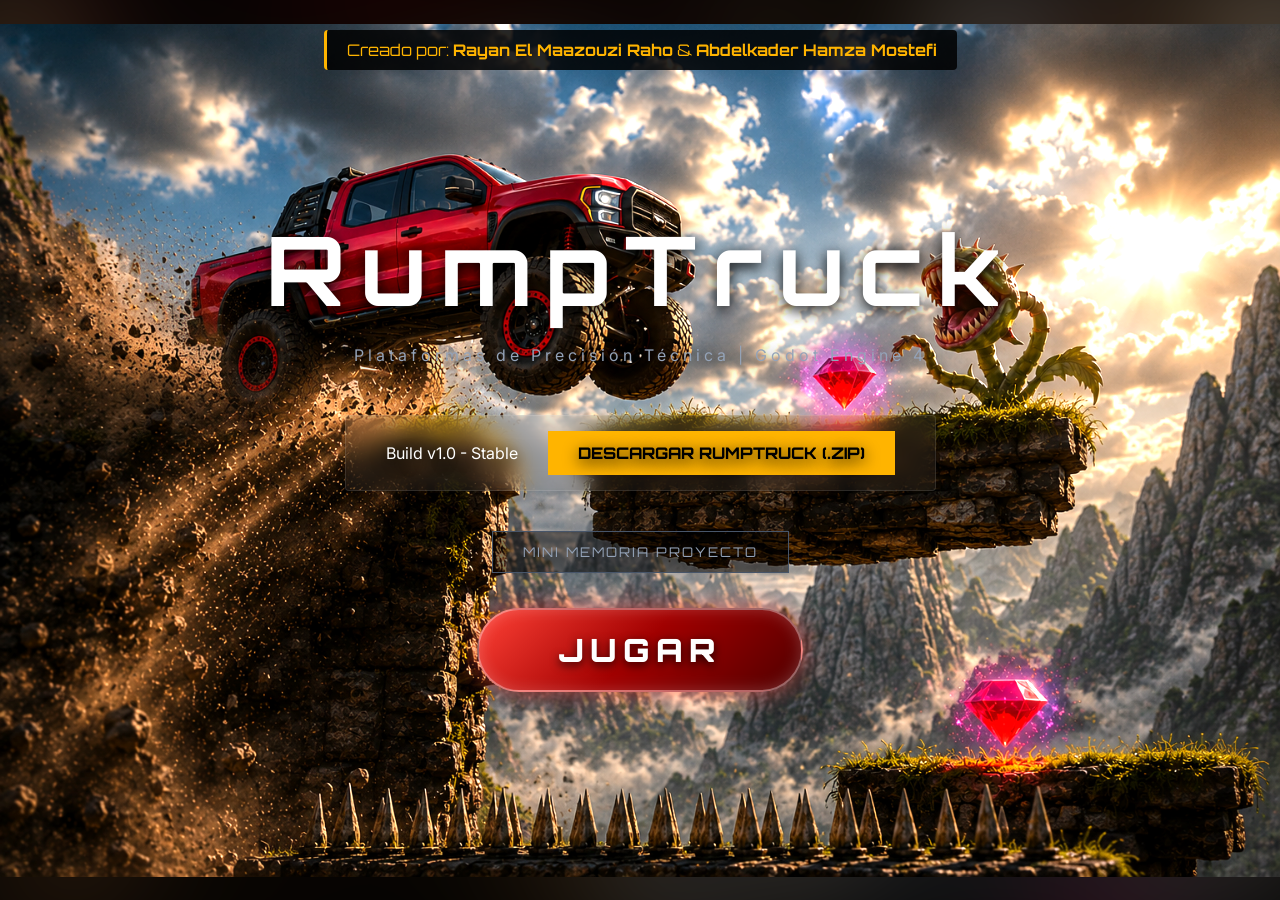
<file: index.html>
<!DOCTYPE html>
<html lang="es">
<head>
    <meta charset="UTF-8">
    <meta name="viewport" content="width=device-width, initial-scale=1.0">
    <title>RumpTruck | Rayan & Abdelkader</title>
    <link rel="stylesheet" href="styles.css">
    <link href="https://fonts.googleapis.com/css2?family=Orbitron:wght@400;700&family=Inter:wght@300;400;600&display=swap" rel="stylesheet">
    <style>
        /* Estilo extra para que el video se vea pro en el modal */
        .video-wrapper {
            width: 100%;
            background: #000;
            border: 2px solid var(--primary);
            border-radius: 8px;
            overflow: hidden;
            box-shadow: 0 0 20px rgba(255, 0, 0, 0.2);
        }
        video {
            display: block;
            width: 100%;
            max-height: 70vh; /* Para que no se corte en pantallas pequeñas */
        }
    </style>
</head>
<body>

    <section id="landing" class="screen">
        <div class="landing-container">
            <div class="top-credits">
                <span>Creado por: <strong>Rayan El Maazouzi Raho</strong> & <strong>Abdelkader Hamza Mostefi</strong></span>
            </div>

            <div class="center-content">
                <h1 class="logo-main">RumpTruck</h1>
                <p class="hero-subtitle">Plataformas de Precisión Técnica | Godot Engine 4</p>
                <div class="download-section">
                    <div class="download-bar">
                        <span class="version-tag">Build v1.0 - Stable</span>
                        <a href="#" class="btn-download">DESCARGAR RUMPTRUCK (.ZIP)</a>
                    </div>
                </div>
                <button class="btn-memoria" onclick="showMemoria()">MINI MEMORIA PROYECTO</button>

                <a href="Juego.html" class="btn-danger">JUGAR</a>
            </div>
        </div>
    </section>

    <section id="memoria-panel" class="screen hidden">
        <nav class="memoria-nav">
            <button class="btn-back" onclick="showLanding()">← VOLVER AL INICIO</button>
            <h2 class="nav-title">Documentación Técnica Completa</h2>
        </nav>
        <div class="container scrollable">
            <div class="cards-grid">
                <div class="card" onclick="openModal('modal-intro')">
                    <div class="card-icon">🎯</div>
                    <h3>Introducción</h3>
                    <p>Origen del proyecto y concepto del Escape Room de terror.</p>
                </div>
                <div class="card" onclick="openModal('modal-contexto')">
                    <div class="card-icon">📋</div>
                    <h3>Contexto y Justificación</h3>
                    <p>Análisis del sector y relevancia académica en SMX.</p>
                </div>
                <div class="card" onclick="openModal('modal-estrategia')">
                    <div class="card-icon">🧠</div>
                    <h3>Estrategia y Planificación</h3>
                    <p>Viabilidad técnica y uso de metodologías Waterfall.</p>
                </div>

                <div class="card card-video" onclick="openModal('modal-video')">
                    <div class="card-icon">🎬</div>
                    <h3>VIDEO DEL PROYECTO</h3>
                    <p>Gameplay y demostración de las mecánicas principales.</p>
                </div>

                <div class="card" onclick="openModal('modal-requisitos')">
                    <div class="card-icon">⚙️</div>
                    <h3>Requisitos y Evolución</h3>
                    <p>Transición del 3D al 2D y problemas de colisiones.</p>
                </div>
                <div class="card" onclick="openModal('modal-tecnologia')">
                    <div class="card-icon">🛠️</div>
                    <h3>Tecnologías y Estructura</h3>
                    <p>Godot 4, GDScript y organización por capas Parallax.</p>
                </div>
                <div class="card card-special" onclick="openModal('modal-fisicas')">
                    <div class="card-icon">🏎️</div>
                    <h3>Físicas y Control</h3>
                    <p>Programación avanzada del vehículo y motor de colisiones.</p>
                </div>
            </div>
        </div>
    </section>

    <div id="modal-overlay" class="hidden" onclick="closeModal()">
        <div class="modal-content" onclick="event.stopPropagation()">
            <button class="close-x" onclick="closeModal()">×</button>
            <div id="modal-body"></div>
        </div>
    </div>

    <template id="content-intro">
        <h2>Introducción</h2>
        <p>Al principio teníamos nuestras dudas entre muchas ideas de proyectos, entre hacerlo en una página web o hacerlo enfocado a otro género, finalmente nos decidimos en el desarrollo de un Escape Room de terror en formato videojuego para PC, en el que el jugador debe escapar de una mansión mientras es perseguido por un monstruo aterrador que intenta atraparlo. La experiencia combina suspense, tensión y resolución de acertijos, ofreciendo al jugador la sensación de ser el protagonista de una historia de terror en primera persona. El juego está dirigido principalmente a un público joven y adulto interesado en experiencias de terror intensas y desafíos mentales.</p>
    </template>

    <template id="content-contexto">
        <h2>Contexto y Justificación</h2>
        <p>En la actualidad, la industria del videojuego se encuentra en una etapa de gran expansión y evolución tecnológica. El acceso a motores gráficos gratuitos y de código abierto como Godot ha permitido que pequeños equipos e incluso desarrolladores individuales puedan crear videojuegos completos con un nivel técnico y visual profesional.</p>
    </template>

    <template id="content-video">
        <h2>Gameplay RumpTruck</h2>
        <div class="video-wrapper">
            <video controls poster="FotoPortada.png">
                <source src="VideoProyecto.mp4" type="video/mp4">
                Tu navegador no soporta la reproducción de videos.
            </video>
        </div>
        <p style="margin-top: 15px; font-size: 0.9em; color: #888;">Demostración técnica de las físicas y el diseño de niveles en Godot 4.</p>
    </template>

    <template id="content-estrategia">
        <h2>Estrategia y Planificación</h2>
        <p>Decidimos crear el videojuego desde una escena vacía, diseñando desde cero la jerarquía de nodos, los scripts de movimiento y el diseño de niveles. Para asegurar el éxito del desarrollo y el cumplimiento de los plazos establecidos, se ha optado por seguir una metodología tradicional en cascada (Waterfall).</p>
    </template>

    <template id="content-requisitos">
        <h2>Requisitos y Evolución</h2>
        <p>Al empezar el proyecto habíamos empezado haciendo un juego 3d, pero a medida que avanzábamos el personaje principal no se movía. Al final, como no entendíamos el error y los profesores dijeron que era mejor un juego 2D, nos decantamos a eso.</p>
    </template>

    <template id="content-tecnologia">
        <h2>Tecnologías y Estructura</h2>
        <p>Elegimos Godot Engine 4 por ser extremadamente ligero y modular. El Fondo (Efecto Parallax) consiste en 4 capas diferentes que se mueven a una velocidad distinta respecto al coche, creando una ilusión de profundidad potente.</p>
    </template>

    <template id="content-fisicas">
        <h2>Programación Avanzada del Vehículo</h2>
        <p>Uso del nodo RigidBody2D. El coche se mueve mediante la aplicación de fuerzas vectoriales, impulsos y torques. Torque en Suelo (500,000) para estabilidad y Torque en Aire (2,000,000) para piruetas acrobáticas.</p>
    </template>

    <script>
        function showMemoria() { 
            document.getElementById('landing').classList.add('hidden'); 
            document.getElementById('memoria-panel').classList.remove('hidden'); 
        }
        function showLanding() { 
            document.getElementById('memoria-panel').classList.add('hidden'); 
            document.getElementById('landing').classList.remove('hidden'); 
        }
        function openModal(type) { 
            const templateId = type.replace('modal-', 'content-'); 
            const content = document.getElementById(templateId).innerHTML; 
            document.getElementById('modal-body').innerHTML = content; 
            document.getElementById('modal-overlay').classList.remove('hidden'); 
        }
        function closeModal() { 
            const video = document.querySelector('#modal-body video');
            if(video) video.pause();
            
            document.getElementById('modal-overlay').classList.add('hidden'); 
        }
    </script>
</body>
</html>
</file>
<file: styles.css>
:root {
    --primary: #ffb400;
    --bg-black: #000000;
    --card: #121418;
    --text: #ffffff;
    --danger: #ff4136;
}

body, html {
    margin: 0; padding: 0;
    height: 100%;
    font-family: 'Inter', sans-serif;
    background-color: var(--bg-black);
    color: var(--text);
    overflow: hidden;
}

.screen { height: 100vh; width: 100%; display: flex; flex-direction: column; }
.hidden { display: none !important; }

/* --- LANDING --- */
#landing {
    position: relative;
    display: flex;
    justify-content: center;
    align-items: center;
    text-align: center;
    overflow: hidden;
}

#landing::before {
    content: "";
    position: absolute;
    top: 0; left: 0; width: 100%; height: 100%;
    background-image: url('FotoPortada.png');
    background-size: cover;
    background-position: center;
    filter: blur(50px) brightness(0.4);
    transform: scale(1.1);
    z-index: 1;
}

#landing::after {
    content: "";
    position: absolute;
    top: 0; left: 0; width: 100%; height: 100%;
    background-image: url('FotoPortada2.png');
    background-size: contain;
    background-position: center;
    background-repeat: no-repeat;
    z-index: 2;
    filter: brightness(1.3);
}

.landing-container { 
    position: relative;
    display: flex; 
    flex-direction: column; 
    align-items: center; 
    justify-content: center;
    width: 100%;
    height: 100%;
    z-index: 10;
}

.top-credits {
    position: absolute;
    top: 30px;
    font-family: 'Orbitron';
    color: var(--primary);
    background: rgba(0,0,0,0.85);
    padding: 10px 20px;
    border-radius: 4px;
    border-left: 3px solid var(--primary);
}

.center-content {
    display: flex;
    flex-direction: column;
    justify-content: center;
    align-items: center;
    text-shadow: 0 4px 15px rgba(0,0,0,1);
}

.logo-main { font-family: 'Orbitron'; font-size: clamp(3rem, 10vw, 6rem); letter-spacing: 15px; margin: 0; }
.hero-subtitle { color: #94a3b8; letter-spacing: 4px; margin-bottom: 50px; }

.download-bar {
    background: rgba(255, 255, 255, 0.05);
    backdrop-filter: blur(10px);
    padding: 15px 40px;
    border-radius: 4px;
    display: flex;
    align-items: center;
    gap: 30px;
    border: 1px solid rgba(255, 255, 255, 0.1);
}

.btn-download {
    background: var(--primary);
    color: #000;
    text-decoration: none;
    font-weight: 800;
    padding: 12px 30px;
    font-family: 'Orbitron';
    transition: 0.3s;
}

.btn-download:hover { transform: scale(1.1); box-shadow: 0 0 30px var(--primary); }

.btn-memoria {
    margin-top: 40px;
    background: rgba(0,0,0,0.5);
    border: 1px solid #475569;
    color: #94a3b8;
    padding: 12px 30px;
    cursor: pointer;
    font-family: 'Orbitron';
    transition: 0.3s;
    text-transform: uppercase;
    letter-spacing: 2px;
    animation: pulse-glow 2s infinite;
}

/* --- BOTÓN JUGAR TOTALMENTE CORREGIDO --- */
a.btn-danger, a.btn-danger:visited, a.btn-danger:link {
    margin-top: 35px;
    display: inline-block !important;
    background: linear-gradient(135deg, #ff4136 0%, #a00000 50%, #500000 100%) !important;
    border: 2px solid rgba(255, 255, 255, 0.4) !important;
    padding: 20px 80px !important; /* Tamaño gigante */
    border-radius: 50px !important;
    cursor: pointer !important;
    
    /* Forzado estricto para eliminar el azul y el subrayado */
    color: #ffffff !important; 
    text-decoration: none !important; 
    
    font-family: 'Orbitron', sans-serif !important;
    font-size: 2rem !important; /* Letra imponente */
    font-weight: 900 !important;
    letter-spacing: 6px !important;
    text-transform: uppercase !important;
    text-shadow: 0 3px 10px rgba(0,0,0,0.8) !important;
    
    transition: all 0.4s cubic-bezier(0.175, 0.885, 0.32, 1.275) !important;
    box-shadow: 0 0 25px rgba(255, 65, 54, 0.6), inset 0 0 15px rgba(255, 255, 255, 0.2) !important;
    animation: pulse-danger-glow 2.5s infinite !important;
}

a.btn-danger:hover {
    transform: scale(1.08) translateY(-3px) !important;
    background: linear-gradient(135deg, #ff574d 0%, #b80000 100%) !important;
    border-color: #ffffff !important;
    color: #ffffff !important;
    text-decoration: none !important;
    box-shadow: 0 0 45px rgba(255, 65, 54, 0.95), 0 0 15px rgba(255, 255, 255, 0.7) !important;
}

a.btn-danger:active {
    transform: scale(0.97) !important;
}

/* Animaciones de Respiración de Luces */
@keyframes pulse-danger-glow {
    0% { box-shadow: 0 0 25px rgba(255, 65, 54, 0.5); }
    50% { box-shadow: 0 0 45px rgba(255, 65, 54, 0.9); }
    100% { box-shadow: 0 0 25px rgba(255, 65, 54, 0.5); }
}

@keyframes pulse-glow {
    0% { box-shadow: 0 0 5px rgba(255, 180, 0, 0.2); }
    50% { box-shadow: 0 0 20px rgba(255, 180, 0, 0.6); }
    100% { box-shadow: 0 0 5px rgba(255, 180, 0, 0.2); }
}

/* --- PANEL MEMORIA --- */
#memoria-panel { background: #080808; overflow-y: auto; }

.memoria-nav { 
    padding: 20px 60px; 
    background: #000; 
    display: flex; 
    align-items: center; 
    justify-content: space-between; 
    border-bottom: 2px solid var(--primary);
    position: sticky; top: 0; z-index: 100;
}

.cards-grid { 
    display: grid; 
    grid-template-columns: repeat(3, 1fr); 
    gap: 25px; 
    padding: 40px 60px; 
    max-width: 1200px; 
    margin: 0 auto; 
}

.card { 
    background: var(--card); 
    padding: 40px 30px; 
    border-radius: 8px; 
    cursor: pointer; 
    transition: 0.3s ease;
    border: 1px solid rgba(255, 255, 255, 0.05);
    text-align: center;
    display: flex;
    flex-direction: column;
    align-items: center;
}

.card:hover { 
    border-color: var(--primary); 
    background: #1c1f24; 
    transform: translateY(-8px);
}

.card-icon { font-size: 3rem; margin-bottom: 15px; }
.card h3 { font-family: 'Orbitron'; font-size: 1rem; margin-bottom: 10px; color: var(--primary); }
.card p { font-size: 0.85rem; color: #94a3b8; line-height: 1.4; margin: 0; }

/* --- TARJETA DE VIDEO --- */
.card-video {
    grid-column: auto !important;
    grid-row: auto !important;
    transform: scale(1) !important;
    border: 1px solid #d4af37 !important; /* Toque dorado */
    box-shadow: none !important;
}

.card-video:hover {
    transform: translateY(-8px) !important;
    box-shadow: 0 10px 20px rgba(212, 175, 55, 0.2) !important;
}

.card-video .card-icon { color: #d4af37; }
.card-video h3 { color: #d4af37 !important; }

/* --- MODAL --- */
#modal-overlay { 
    position: fixed; top: 0; left: 0; width: 100%; height: 100%; 
    background: rgba(0,0,0,0.9); 
    display: flex; align-items: center; justify-content: center; z-index: 9999; 
}

.modal-content { 
    background: var(--card); 
    width: 90%; max-width: 800px; max-height: 80vh; 
    padding: 40px; border-radius: 12px; 
    position: relative; overflow-y: auto; 
    border: 2px solid var(--primary);
}

.video-wrapper {
    width: 100%;
    margin-top: 20px;
    border-radius: 8px;
    overflow: hidden;
    border: 1px solid #d4af37;
    background: #000;
}

video { display: block; width: 100%; }

.close-x { position: absolute; top: 15px; right: 20px; font-size: 2rem; color: #94a3b8; background: none; border: none; cursor: pointer; }
.btn-back { background: none; border: 1px solid var(--primary); color: var(--primary); padding: 8px 16px; cursor: pointer; font-family: 'Orbitron'; }

@media (max-width: 900px) {
    .cards-grid { grid-template-columns: 1fr; padding: 20px; }
    .logo-main { letter-spacing: 5px; }
}
</file>
